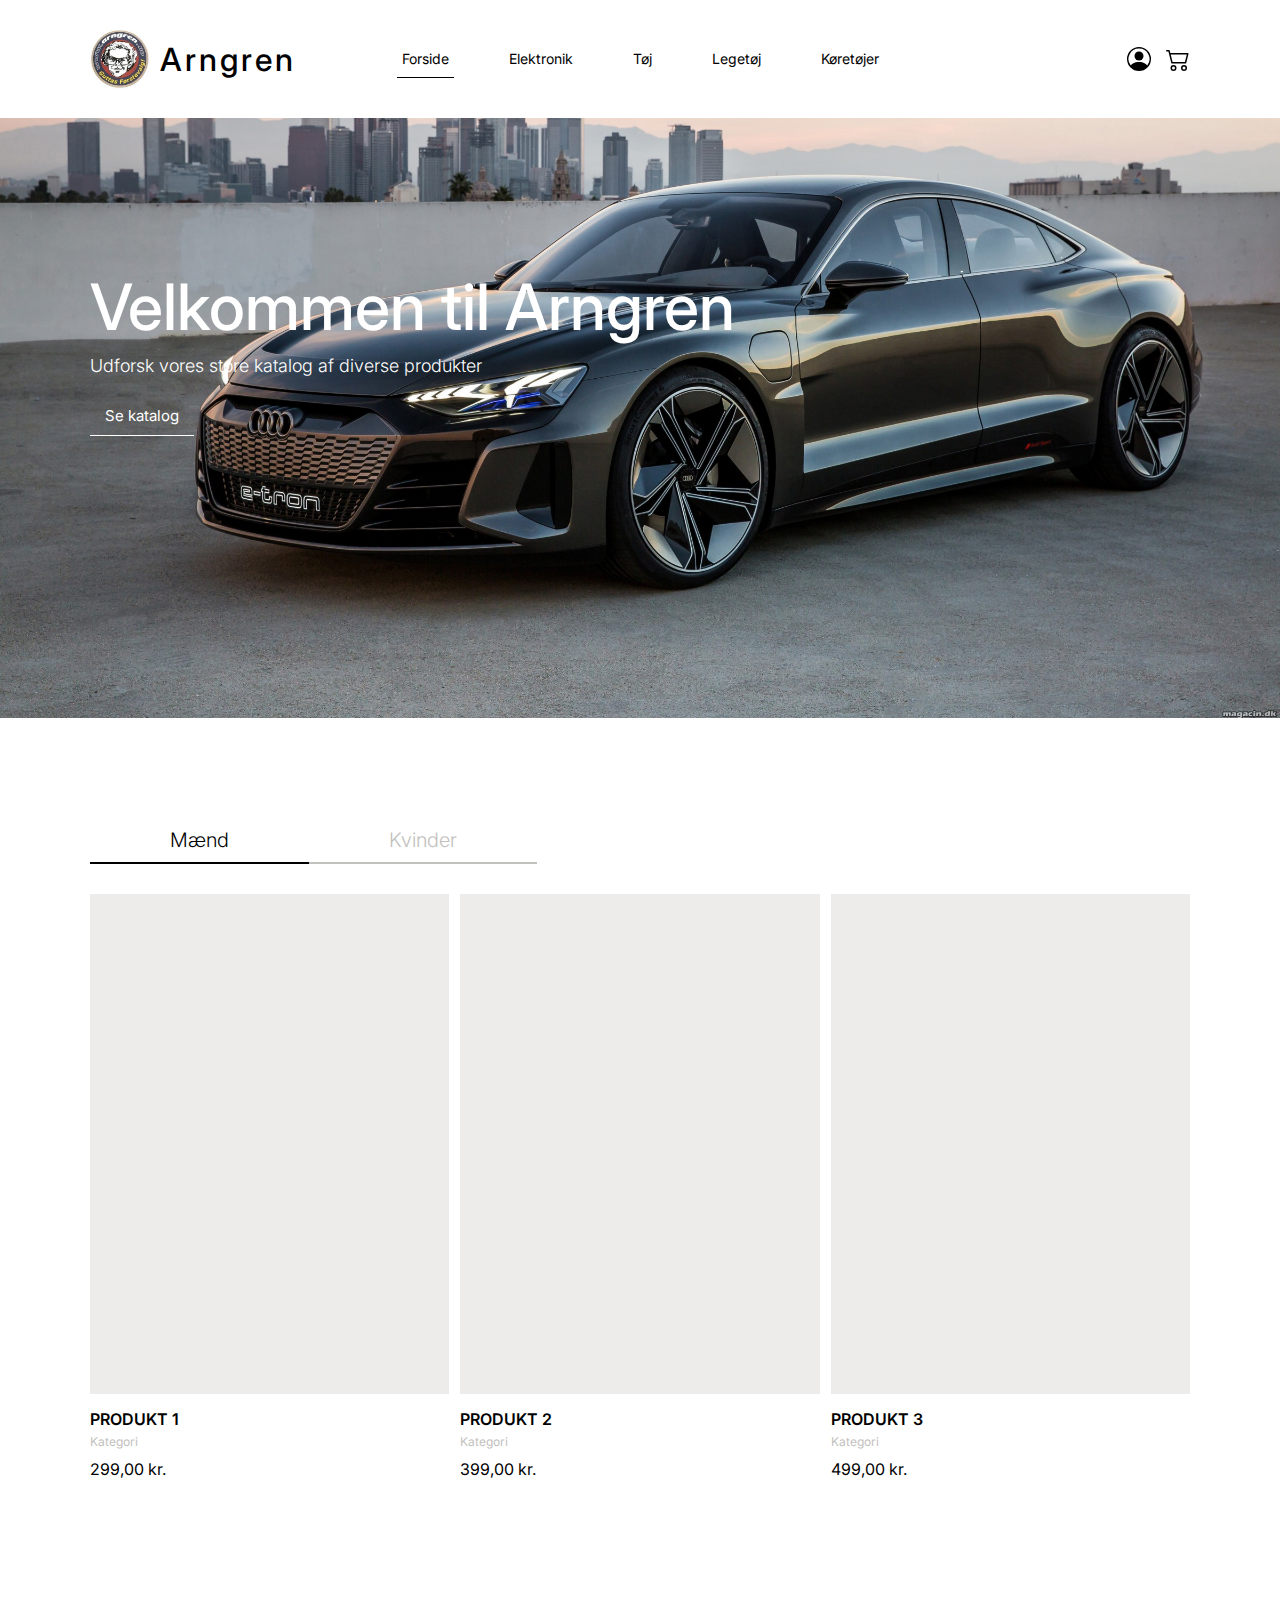
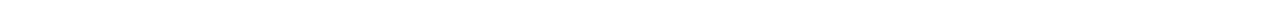
<file: index.html>
<!DOCTYPE html>
<html>
<head>
<link rel="stylesheet" href="style.css">
</head>
<body>
    <div class="topnav">
        <a class="nav__logo" href="index.html">
            <img src="download.jpeg" class="Logo" alt="">
            <h1 class="header__h1">Arngren</h1>
        </a>
        <div class="header__nav">
            <a href="index.html" class="header__nav__a" style="border-bottom: 1px solid #000;">Forside</a>
            <a href="elektronik.html" class="header__nav__a">Elektronik</a>
            <a href="toj.html" class="header__nav__a">Tøj</a>
            <a href="legetoj.html" class="header__nav__a">Legetøj</a>
            <a href="koretoj.html" class="header__nav__a">Køretøjer</a>
        </div>
        <div class="header__nav__right"><svg xmlns="http://www.w3.org/2000/svg" width="24" height="24" fill="currentColor" class="bi bi-person-circle" viewBox="0 0 16 16">
            <path d="M11 6a3 3 0 1 1-6 0 3 3 0 0 1 6 0z"/>
            <path fill-rule="evenodd" d="M0 8a8 8 0 1 1 16 0A8 8 0 0 1 0 8zm8-7a7 7 0 0 0-5.468 11.37C3.242 11.226 4.805 10 8 10s4.757 1.225 5.468 2.37A7 7 0 0 0 8 1z"/>
          </svg><svg xmlns="http://www.w3.org/2000/svg" width="24" height="24" fill="currentColor" class="bi bi-cart2" viewBox="0 0 16 16">
            <path d="M0 2.5A.5.5 0 0 1 .5 2H2a.5.5 0 0 1 .485.379L2.89 4H14.5a.5.5 0 0 1 .485.621l-1.5 6A.5.5 0 0 1 13 11H4a.5.5 0 0 1-.485-.379L1.61 3H.5a.5.5 0 0 1-.5-.5zM3.14 5l1.25 5h8.22l1.25-5H3.14zM5 13a1 1 0 1 0 0 2 1 1 0 0 0 0-2zm-2 1a2 2 0 1 1 4 0 2 2 0 0 1-4 0zm9-1a1 1 0 1 0 0 2 1 1 0 0 0 0-2zm-2 1a2 2 0 1 1 4 0 2 2 0 0 1-4 0z"/>
          </svg>
        </div>
    </div>
    <div class="hero">
        <img src="bil.jpeg" class="hero__bil" />
        <div class="hero__content">
            <p class="hero__h1">Velkommen til Arngren</p>
            <p class="hero__h2">Udforsk vores store katalog af diverse produkter</p>
            <button class="hero__btn">Se katalog</button>
        </div>
    </div>
    <div class="produkter">
        <div class="produkter__top">
            <p class="produkter__top__p__active">Mænd</p>
            <p class="produkter__top__p">Kvinder</p>
        </div>
        <div class="produkter__wrapper">
            <div class="produkt">
                <div class="produkt__img"></div>
                <p class="produkt__h1">Produkt 1</p>
                <p class="produkt__h2">Kategori</p>
                <p class="produkt__h3">299,00 kr.</p>
            </div>
            <div class="produkt">
                <div class="produkt__img"></div>
                <p class="produkt__h1">Produkt 2</p>
                <p class="produkt__h2">Kategori</p>
                <p class="produkt__h3">399,00 kr.</p>
            </div>
            <div class="produkt">
                <div class="produkt__img"></div>
                <p class="produkt__h1">Produkt 3</p>
                <p class="produkt__h2">Kategori</p>
                <p class="produkt__h3">499,00 kr.</p>
            </div>
        </div>
    </div>
</body>
</html>
</file>
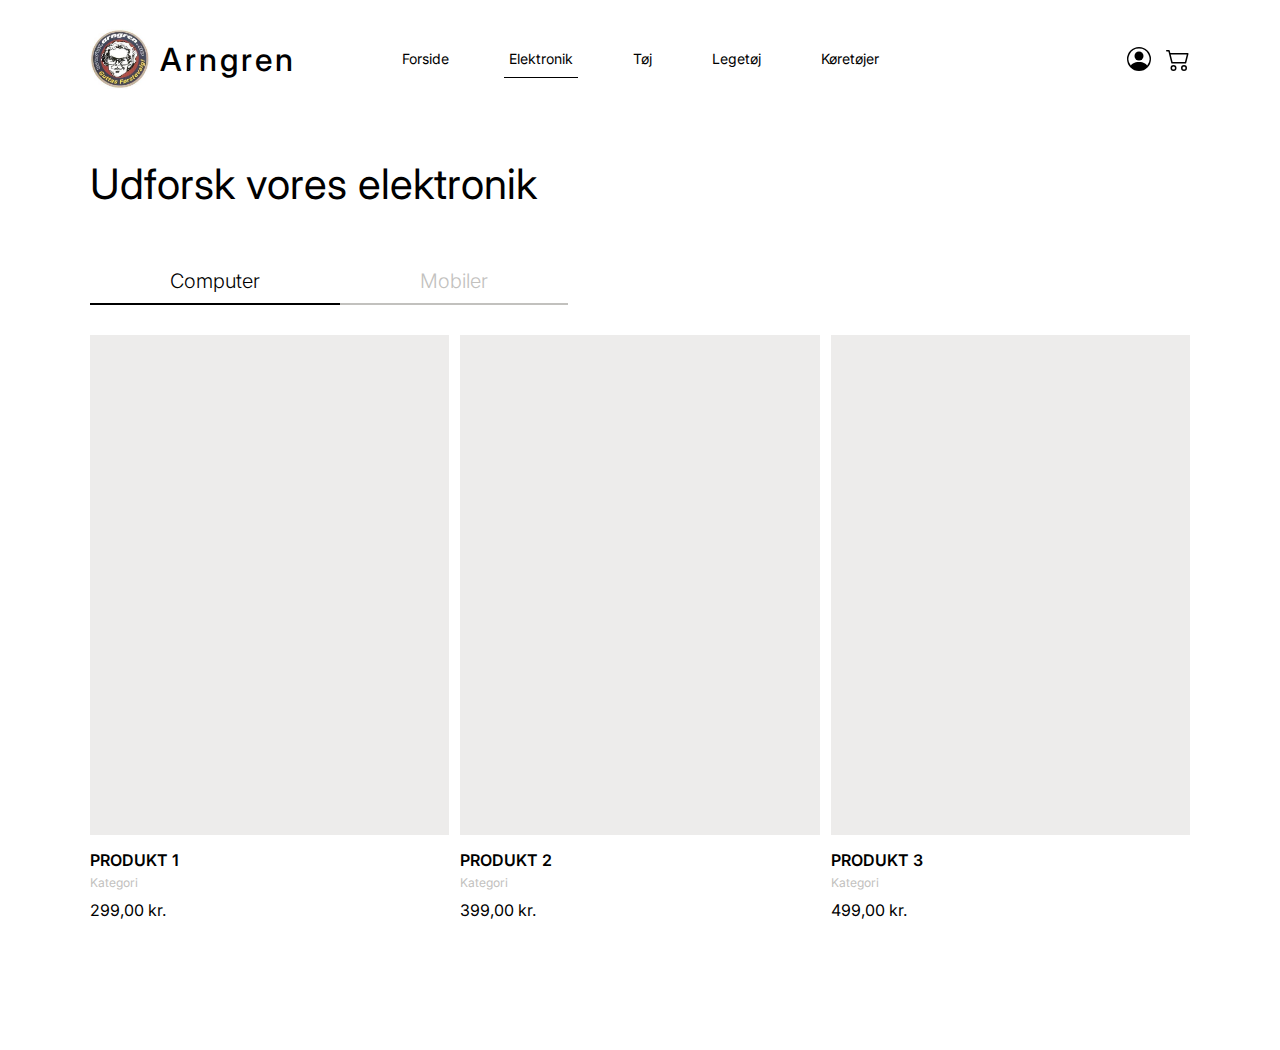
<file: elektronik.html>
<!DOCTYPE html>
<html>
<head>
<link rel="stylesheet" href="style.css">
</head>
<body>
    <div class="topnav">
        <a class="nav__logo" href="index.html">
            <img src="download.jpeg" class="Logo" alt="">
            <h1 class="header__h1">Arngren</h1>
        </a>
        <div class="header__nav">
            <a href="index.html" class="header__nav__a">Forside</a>
            <a href="elektronik.html" class="header__nav__a" style="border-bottom: 1px solid #000;">Elektronik</a>
            <a href="toj.html" class="header__nav__a">Tøj</a>
            <a href="legetoj.html" class="header__nav__a">Legetøj</a>
            <a href="koretoj.html" class="header__nav__a">Køretøjer</a>
        </div>
        <div class="header__nav__right"><svg xmlns="http://www.w3.org/2000/svg" width="24" height="24" fill="currentColor" class="bi bi-person-circle" viewBox="0 0 16 16">
            <path d="M11 6a3 3 0 1 1-6 0 3 3 0 0 1 6 0z"/>
            <path fill-rule="evenodd" d="M0 8a8 8 0 1 1 16 0A8 8 0 0 1 0 8zm8-7a7 7 0 0 0-5.468 11.37C3.242 11.226 4.805 10 8 10s4.757 1.225 5.468 2.37A7 7 0 0 0 8 1z"/>
          </svg><svg xmlns="http://www.w3.org/2000/svg" width="24" height="24" fill="currentColor" class="bi bi-cart2" viewBox="0 0 16 16">
            <path d="M0 2.5A.5.5 0 0 1 .5 2H2a.5.5 0 0 1 .485.379L2.89 4H14.5a.5.5 0 0 1 .485.621l-1.5 6A.5.5 0 0 1 13 11H4a.5.5 0 0 1-.485-.379L1.61 3H.5a.5.5 0 0 1-.5-.5zM3.14 5l1.25 5h8.22l1.25-5H3.14zM5 13a1 1 0 1 0 0 2 1 1 0 0 0 0-2zm-2 1a2 2 0 1 1 4 0 2 2 0 0 1-4 0zm9-1a1 1 0 1 0 0 2 1 1 0 0 0 0-2zm-2 1a2 2 0 1 1 4 0 2 2 0 0 1-4 0z"/>
          </svg>
        </div>
    </div>
    <div class="produkter" style="padding-top: 40px;">
        <p class="produkter__top__h1">Udforsk vores elektronik</p>
        <div class="produkter__top">
            <p class="produkter__top__p__active">Computer</p>
            <p class="produkter__top__p">Mobiler</p>
        </div>
        <div class="produkter__wrapper">
            <div class="produkt">
                <div class="produkt__img"></div>
                <p class="produkt__h1">Produkt 1</p>
                <p class="produkt__h2">Kategori</p>
                <p class="produkt__h3">299,00 kr.</p>
            </div>
            <div class="produkt">
                <div class="produkt__img"></div>
                <p class="produkt__h1">Produkt 2</p>
                <p class="produkt__h2">Kategori</p>
                <p class="produkt__h3">399,00 kr.</p>
            </div>
            <div class="produkt">
                <div class="produkt__img"></div>
                <p class="produkt__h1">Produkt 3</p>
                <p class="produkt__h2">Kategori</p>
                <p class="produkt__h3">499,00 kr.</p>
            </div>
        </div>
    </div>
</body>
</html>
</file>
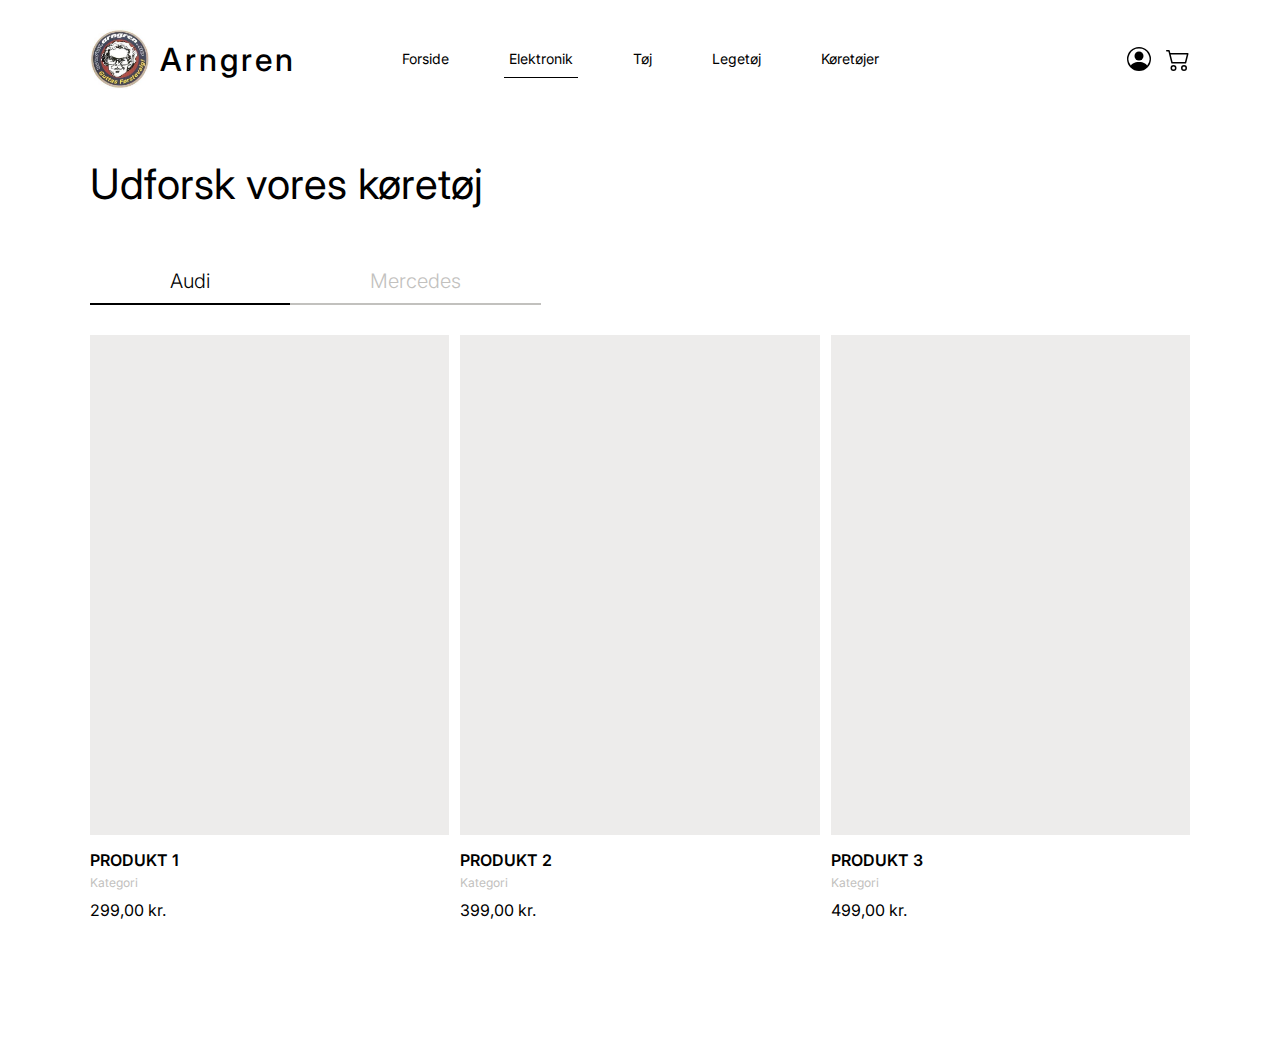
<file: koretoj.html>
<!DOCTYPE html>
<html>
<head>
<link rel="stylesheet" href="style.css">
</head>
<body>
    <div class="topnav">
        <a class="nav__logo" href="index.html">
            <img src="download.jpeg" class="Logo" alt="">
            <h1 class="header__h1">Arngren</h1>
        </a>
        <div class="header__nav">
            <a href="index.html" class="header__nav__a">Forside</a>
            <a href="elektronik.html" class="header__nav__a" style="border-bottom: 1px solid #000;">Elektronik</a>
            <a href="toj.html" class="header__nav__a">Tøj</a>
            <a href="legetoj.html" class="header__nav__a">Legetøj</a>
            <a href="koretoj.html" class="header__nav__a">Køretøjer</a>
        </div>
        <div class="header__nav__right"><svg xmlns="http://www.w3.org/2000/svg" width="24" height="24" fill="currentColor" class="bi bi-person-circle" viewBox="0 0 16 16">
            <path d="M11 6a3 3 0 1 1-6 0 3 3 0 0 1 6 0z"/>
            <path fill-rule="evenodd" d="M0 8a8 8 0 1 1 16 0A8 8 0 0 1 0 8zm8-7a7 7 0 0 0-5.468 11.37C3.242 11.226 4.805 10 8 10s4.757 1.225 5.468 2.37A7 7 0 0 0 8 1z"/>
          </svg><svg xmlns="http://www.w3.org/2000/svg" width="24" height="24" fill="currentColor" class="bi bi-cart2" viewBox="0 0 16 16">
            <path d="M0 2.5A.5.5 0 0 1 .5 2H2a.5.5 0 0 1 .485.379L2.89 4H14.5a.5.5 0 0 1 .485.621l-1.5 6A.5.5 0 0 1 13 11H4a.5.5 0 0 1-.485-.379L1.61 3H.5a.5.5 0 0 1-.5-.5zM3.14 5l1.25 5h8.22l1.25-5H3.14zM5 13a1 1 0 1 0 0 2 1 1 0 0 0 0-2zm-2 1a2 2 0 1 1 4 0 2 2 0 0 1-4 0zm9-1a1 1 0 1 0 0 2 1 1 0 0 0 0-2zm-2 1a2 2 0 1 1 4 0 2 2 0 0 1-4 0z"/>
          </svg>
        </div>
    </div>
    <div class="produkter" style="padding-top: 40px;">
        <p class="produkter__top__h1">Udforsk vores køretøj</p>
        <div class="produkter__top">
            <p class="produkter__top__p__active">Audi</p>
            <p class="produkter__top__p">Mercedes</p>
        </div>
        <div class="produkter__wrapper">
            <div class="produkt">
                <div class="produkt__img"></div>
                <p class="produkt__h1">Produkt 1</p>
                <p class="produkt__h2">Kategori</p>
                <p class="produkt__h3">299,00 kr.</p>
            </div>
            <div class="produkt">
                <div class="produkt__img"></div>
                <p class="produkt__h1">Produkt 2</p>
                <p class="produkt__h2">Kategori</p>
                <p class="produkt__h3">399,00 kr.</p>
            </div>
            <div class="produkt">
                <div class="produkt__img"></div>
                <p class="produkt__h1">Produkt 3</p>
                <p class="produkt__h2">Kategori</p>
                <p class="produkt__h3">499,00 kr.</p>
            </div>
        </div>
    </div>
</body>
</html>
</file>
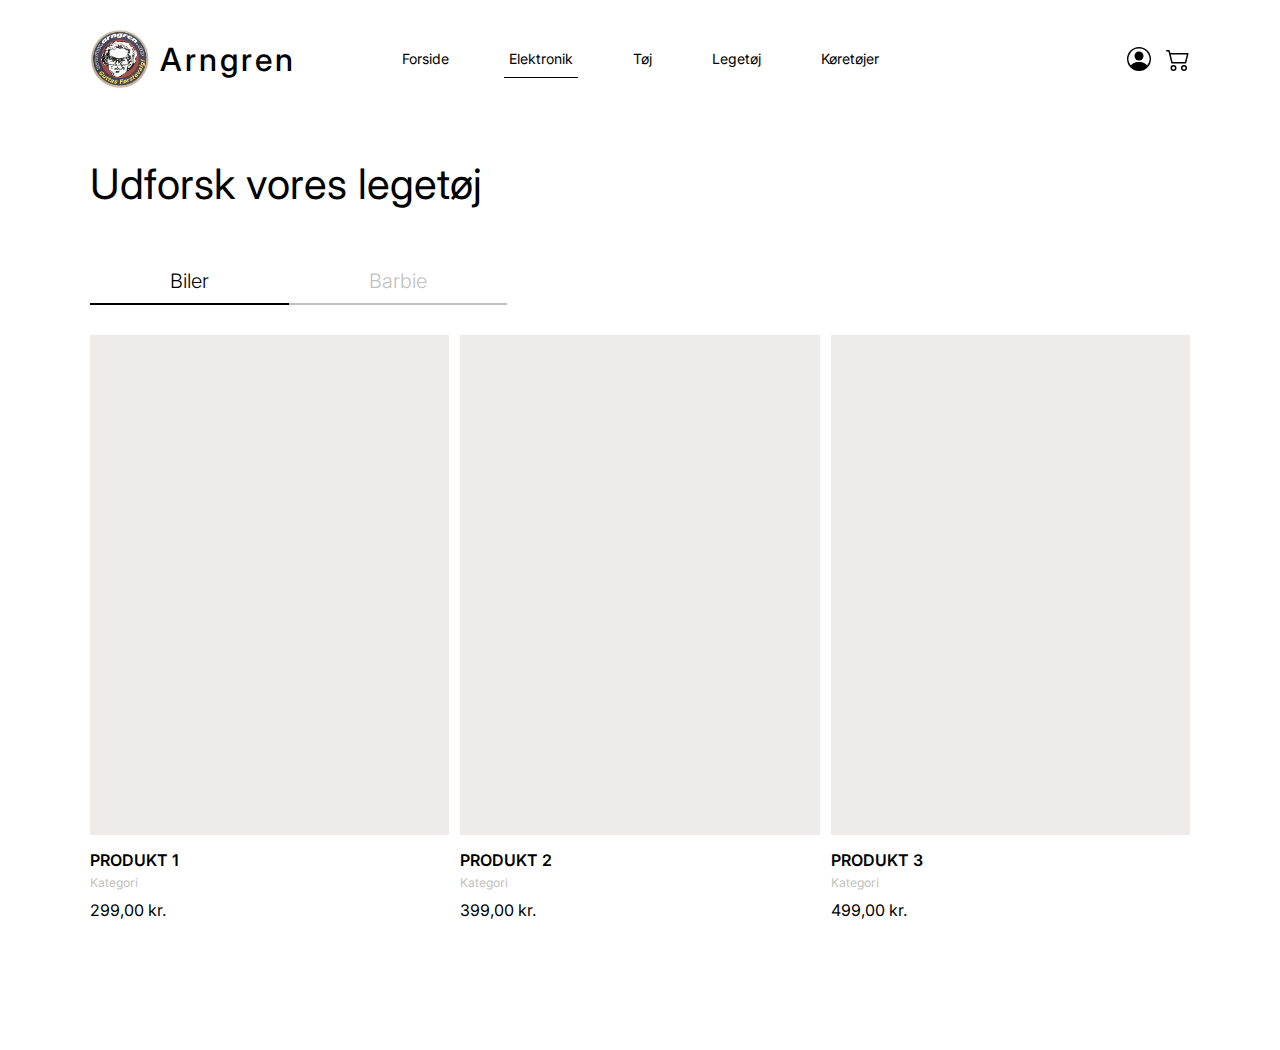
<file: legetoj.html>
<!DOCTYPE html>
<html>
<head>
<link rel="stylesheet" href="style.css">
</head>
<body>
    <div class="topnav">
        <a class="nav__logo" href="index.html">
            <img src="download.jpeg" class="Logo" alt="">
            <h1 class="header__h1">Arngren</h1>
        </a>
        <div class="header__nav">
            <a href="index.html" class="header__nav__a">Forside</a>
            <a href="elektronik.html" class="header__nav__a" style="border-bottom: 1px solid #000;">Elektronik</a>
            <a href="toj.html" class="header__nav__a">Tøj</a>
            <a href="legetoj.html" class="header__nav__a">Legetøj</a>
            <a href="koretoj.html" class="header__nav__a">Køretøjer</a>
        </div>
        <div class="header__nav__right"><svg xmlns="http://www.w3.org/2000/svg" width="24" height="24" fill="currentColor" class="bi bi-person-circle" viewBox="0 0 16 16">
            <path d="M11 6a3 3 0 1 1-6 0 3 3 0 0 1 6 0z"/>
            <path fill-rule="evenodd" d="M0 8a8 8 0 1 1 16 0A8 8 0 0 1 0 8zm8-7a7 7 0 0 0-5.468 11.37C3.242 11.226 4.805 10 8 10s4.757 1.225 5.468 2.37A7 7 0 0 0 8 1z"/>
          </svg><svg xmlns="http://www.w3.org/2000/svg" width="24" height="24" fill="currentColor" class="bi bi-cart2" viewBox="0 0 16 16">
            <path d="M0 2.5A.5.5 0 0 1 .5 2H2a.5.5 0 0 1 .485.379L2.89 4H14.5a.5.5 0 0 1 .485.621l-1.5 6A.5.5 0 0 1 13 11H4a.5.5 0 0 1-.485-.379L1.61 3H.5a.5.5 0 0 1-.5-.5zM3.14 5l1.25 5h8.22l1.25-5H3.14zM5 13a1 1 0 1 0 0 2 1 1 0 0 0 0-2zm-2 1a2 2 0 1 1 4 0 2 2 0 0 1-4 0zm9-1a1 1 0 1 0 0 2 1 1 0 0 0 0-2zm-2 1a2 2 0 1 1 4 0 2 2 0 0 1-4 0z"/>
          </svg>
        </div>
    </div>
    <div class="produkter" style="padding-top: 40px;">
        <p class="produkter__top__h1">Udforsk vores legetøj</p>
        <div class="produkter__top">
            <p class="produkter__top__p__active">Biler</p>
            <p class="produkter__top__p">Barbie</p>
        </div>
        <div class="produkter__wrapper">
            <div class="produkt">
                <div class="produkt__img"></div>
                <p class="produkt__h1">Produkt 1</p>
                <p class="produkt__h2">Kategori</p>
                <p class="produkt__h3">299,00 kr.</p>
            </div>
            <div class="produkt">
                <div class="produkt__img"></div>
                <p class="produkt__h1">Produkt 2</p>
                <p class="produkt__h2">Kategori</p>
                <p class="produkt__h3">399,00 kr.</p>
            </div>
            <div class="produkt">
                <div class="produkt__img"></div>
                <p class="produkt__h1">Produkt 3</p>
                <p class="produkt__h2">Kategori</p>
                <p class="produkt__h3">499,00 kr.</p>
            </div>
        </div>
    </div>
</body>
</html>
</file>
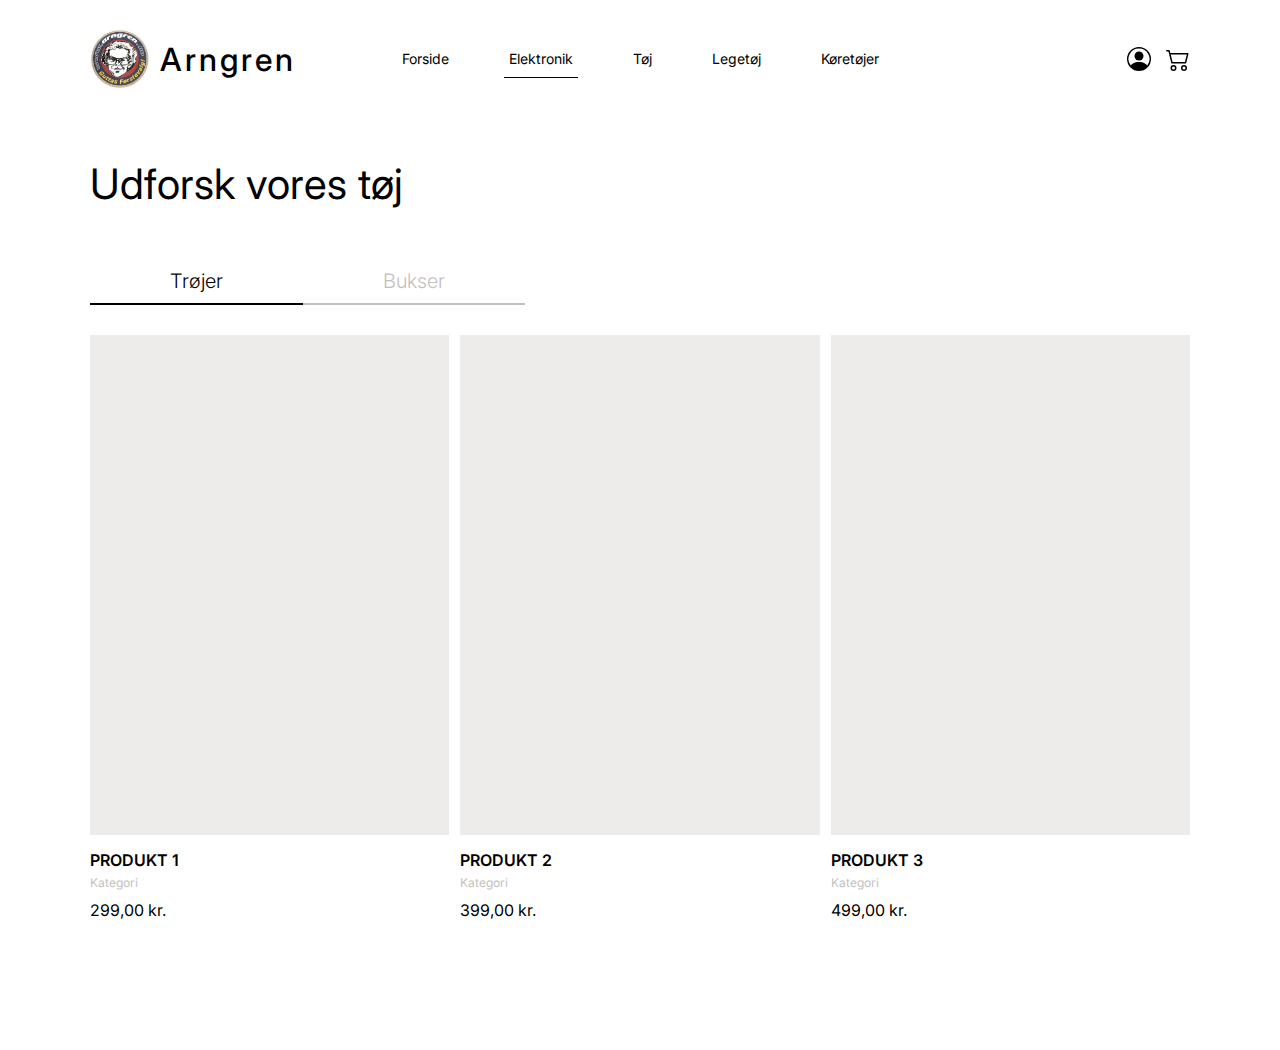
<file: toj.html>
<!DOCTYPE html>
<html>
<head>
<link rel="stylesheet" href="style.css">
</head>
<body>
    <div class="topnav">
        <a class="nav__logo" href="index.html">
            <img src="download.jpeg" class="Logo" alt="">
            <h1 class="header__h1">Arngren</h1>
        </a>
        <div class="header__nav">
            <a href="index.html" class="header__nav__a">Forside</a>
            <a href="elektronik.html" class="header__nav__a" style="border-bottom: 1px solid #000;">Elektronik</a>
            <a href="toj.html" class="header__nav__a">Tøj</a>
            <a href="legetoj.html" class="header__nav__a">Legetøj</a>
            <a href="koretoj.html" class="header__nav__a">Køretøjer</a>
        </div>
        <div class="header__nav__right"><svg xmlns="http://www.w3.org/2000/svg" width="24" height="24" fill="currentColor" class="bi bi-person-circle" viewBox="0 0 16 16">
            <path d="M11 6a3 3 0 1 1-6 0 3 3 0 0 1 6 0z"/>
            <path fill-rule="evenodd" d="M0 8a8 8 0 1 1 16 0A8 8 0 0 1 0 8zm8-7a7 7 0 0 0-5.468 11.37C3.242 11.226 4.805 10 8 10s4.757 1.225 5.468 2.37A7 7 0 0 0 8 1z"/>
          </svg><svg xmlns="http://www.w3.org/2000/svg" width="24" height="24" fill="currentColor" class="bi bi-cart2" viewBox="0 0 16 16">
            <path d="M0 2.5A.5.5 0 0 1 .5 2H2a.5.5 0 0 1 .485.379L2.89 4H14.5a.5.5 0 0 1 .485.621l-1.5 6A.5.5 0 0 1 13 11H4a.5.5 0 0 1-.485-.379L1.61 3H.5a.5.5 0 0 1-.5-.5zM3.14 5l1.25 5h8.22l1.25-5H3.14zM5 13a1 1 0 1 0 0 2 1 1 0 0 0 0-2zm-2 1a2 2 0 1 1 4 0 2 2 0 0 1-4 0zm9-1a1 1 0 1 0 0 2 1 1 0 0 0 0-2zm-2 1a2 2 0 1 1 4 0 2 2 0 0 1-4 0z"/>
          </svg>
        </div>
    </div>
    <div class="produkter" style="padding-top: 40px;">
        <p class="produkter__top__h1">Udforsk vores tøj</p>
        <div class="produkter__top">
            <p class="produkter__top__p__active">Trøjer</p>
            <p class="produkter__top__p">Bukser</p>
        </div>
        <div class="produkter__wrapper">
            <div class="produkt">
                <div class="produkt__img"></div>
                <p class="produkt__h1">Produkt 1</p>
                <p class="produkt__h2">Kategori</p>
                <p class="produkt__h3">299,00 kr.</p>
            </div>
            <div class="produkt">
                <div class="produkt__img"></div>
                <p class="produkt__h1">Produkt 2</p>
                <p class="produkt__h2">Kategori</p>
                <p class="produkt__h3">399,00 kr.</p>
            </div>
            <div class="produkt">
                <div class="produkt__img"></div>
                <p class="produkt__h1">Produkt 3</p>
                <p class="produkt__h2">Kategori</p>
                <p class="produkt__h3">499,00 kr.</p>
            </div>
        </div>
    </div>
</body>
</html>
</file>
<file: style.css>
@import url('https://fonts.googleapis.com/css2?family=Inter:wght@300;400;500;700&display=swap');
* {
    margin : 0;
    padding: 0;
    font-family: Inter;
}

a {
    text-decoration: none;
    color: #000;
}

.nav__logo {
    display: flex;
    align-items: center;
    gap: 10px;
    position: absolute;
    left: 7%;
}

.header__h1 {
    font-size: 32px;
    font-weight: 500;
    letter-spacing: 3px;
}

.Logo {
    height: 60px;
}

.topnav {
    display: flex;
    align-items: center;
    justify-content: center;
    padding: 40px 7%; 
    position: relative;
}
.header__nav {
    display: flex;
    align-items: center;
    gap: 50px;
}
.header__nav__a {
    color: #000;
    text-decoration: none;
    font-size: 14px;
    border-bottom: 1px solid transparent;
    transition: 0.2s;
    padding: 10px 5px;
}
.header__nav__a:hover {
    border-bottom: 1px solid #000;
}
.header__nav__right {
    display: flex;
    align-items: center;
    gap: 15px;
    position: absolute;
    right: 7%;
}

.hero {
    width: 100%;
    height: 600px;
    background-color: #000;
    position: relative;
    overflow: hidden;
    display: flex;
}

.hero__bil {
    width: 100%;
    margin-top: -250px;
    position: absolute;
    left: 0;
    top: 0;
}

.hero__content {
    padding-top: 150px;
    padding-left: 7%;
    z-index: 9;
}

.hero__h1 {
    font-size: 64px;
    color: #fff;
    font-weight: 500;
}

.hero__h2 {
    font-size: 18px;
    font-weight: 300;
    padding-top: 10px;
    color: #fff;
}

.hero__btn {
    padding: 10px 15px;
    border: 0px;
    background-color: transparent;
    color: #fff;
    margin-top: 20px;
    font-size: 15px;
    cursor: pointer;
    border-bottom: 1px solid #fff;
}

.produkter {
    width: 100%;
    padding: 100px 7%;
}


.produkter__top {
    width: 100%;
    display: flex;
}

.produkter__top__p {
    font-size: 20px;
    color: #c2c1be;
    font-weight: 300;
    cursor: pointer;
    padding: 10px 80px;
    border-bottom: 2px solid #c2c1be;
}

.produkter__top__p__active {
    font-size: 20px;
    color: #000;
    cursor: pointer;
    font-weight: 300;
    padding: 10px 80px;
    border-bottom: 2px solid #000;
}

.produkter__wrapper {
    display: flex;
    padding: 30px 0px;
    overflow: hidden;
    gap: 1%;
    width: 86%;
}

.produkt {
    width: 33%;
    cursor: pointer;
}

.produkt__img {
    width: 100%;
    height: 500px;
    background-color: #c2c1be;
    opacity: 0.3;
}

.produkt__h1 {
    font-size: 16px;
    color: #000;
    text-transform: uppercase;
    padding-top: 15px;
    font-weight: 600;
}

.produkt__h2 {
    font-size: 12px;
    color: #c2c1be;
    padding-top: 5px;
}

.produkt__h3 {
    font-size: 16px;
    color: #000;
    padding-top: 10px;
}

.produkter__top__h1 {
    font-size: 42px;
    color: #000;
    padding-bottom: 50px;
}
</file>
